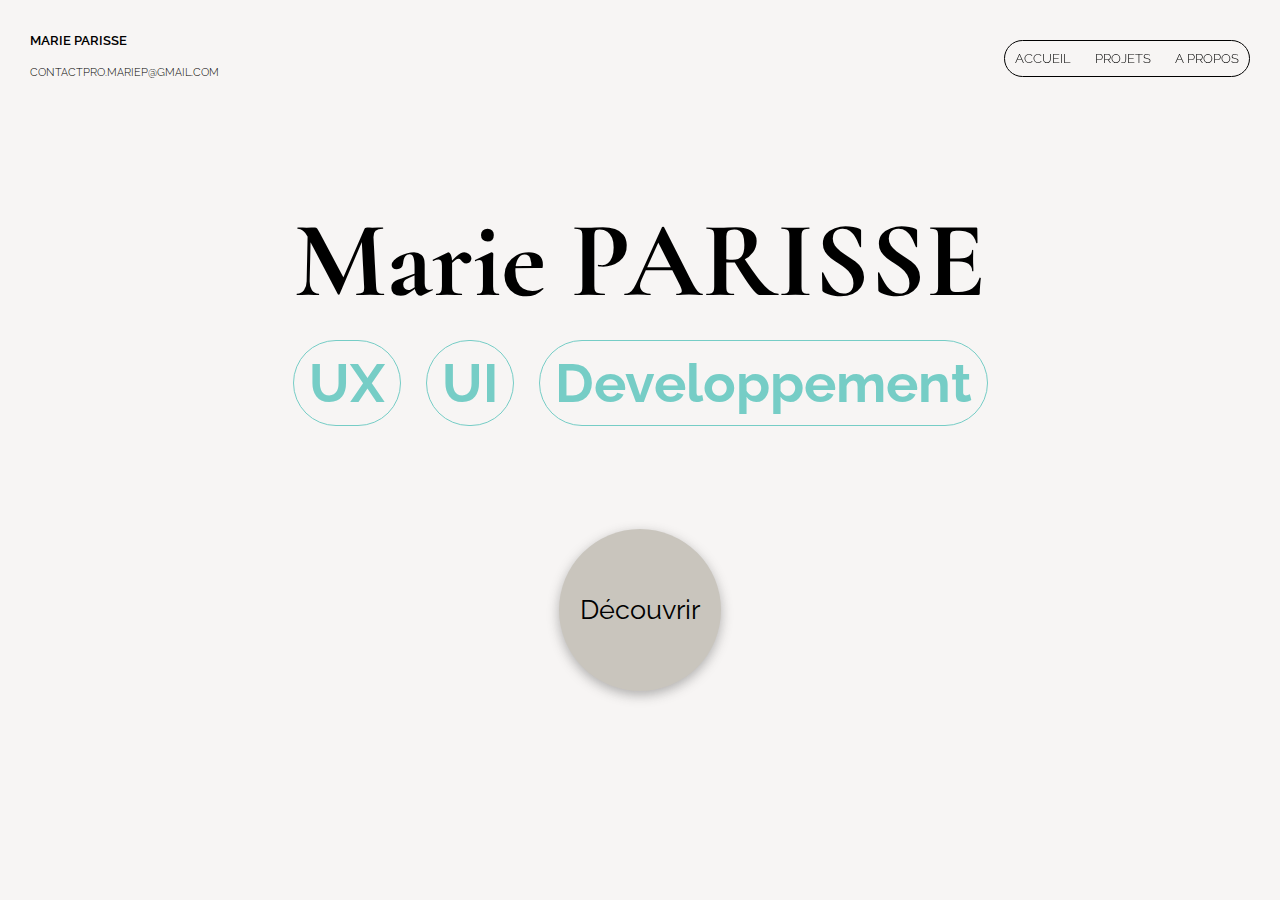
<file: index.html>
<!DOCTYPE html>
<html lang="fr">
<head>
    <meta charset="UTF-8">
    <meta http-equiv="X-UA-Compatible" content="IE=edge">
    <meta name="viewport" content="width=device-width, initial-scale=1.0">
    <title>Portfolio - Marie PARISSE</title>
    <link rel="stylesheet" type="text/css" href="./css/style-index.css">
    <script src="./js/js-index.js" defer></script>
</head>
<body>
    <nav>
        <div class="rubrique">
            <a class="onglet souslignage" href="#">
                Accueil
            </a>
            <a class="onglet souslignage" href="./menu.html">
                Projets
            </a>
            <a class="onglet souslignage" href="./about.html">
                A propos
            </a>
        </div>
        <div class="coordonnee">
            <h3>MARIE PARISSE</h3>
            <a class="mail reseau souslignage" href="mailto:contactpro.mariep@gmail.com">contactpro.mariep@gmail.com</a>
        </div>
        
    </nav>
    <section>

        <!-- Les spans permettent d'animer le texte en fixant un overflow hidden sur les parents-->
        <h1 class="titre">
            Marie PARISSE <br>  
            <span class="etiquette"><span>UX</span></span>
            <span class="etiquette"><span>UI</span></span>
            <span class="etiquette"><span>Developpement</span></span>
        </h1>
            <a href="./menu.html" id="bouton" class="decouvrir"><div class="bouton">Découvrir</div></a>
            <div class="effet" id="effet-transition"></div>
    </section>
<div class="volet" id="volet"></div>
</body>
</html>
</file>
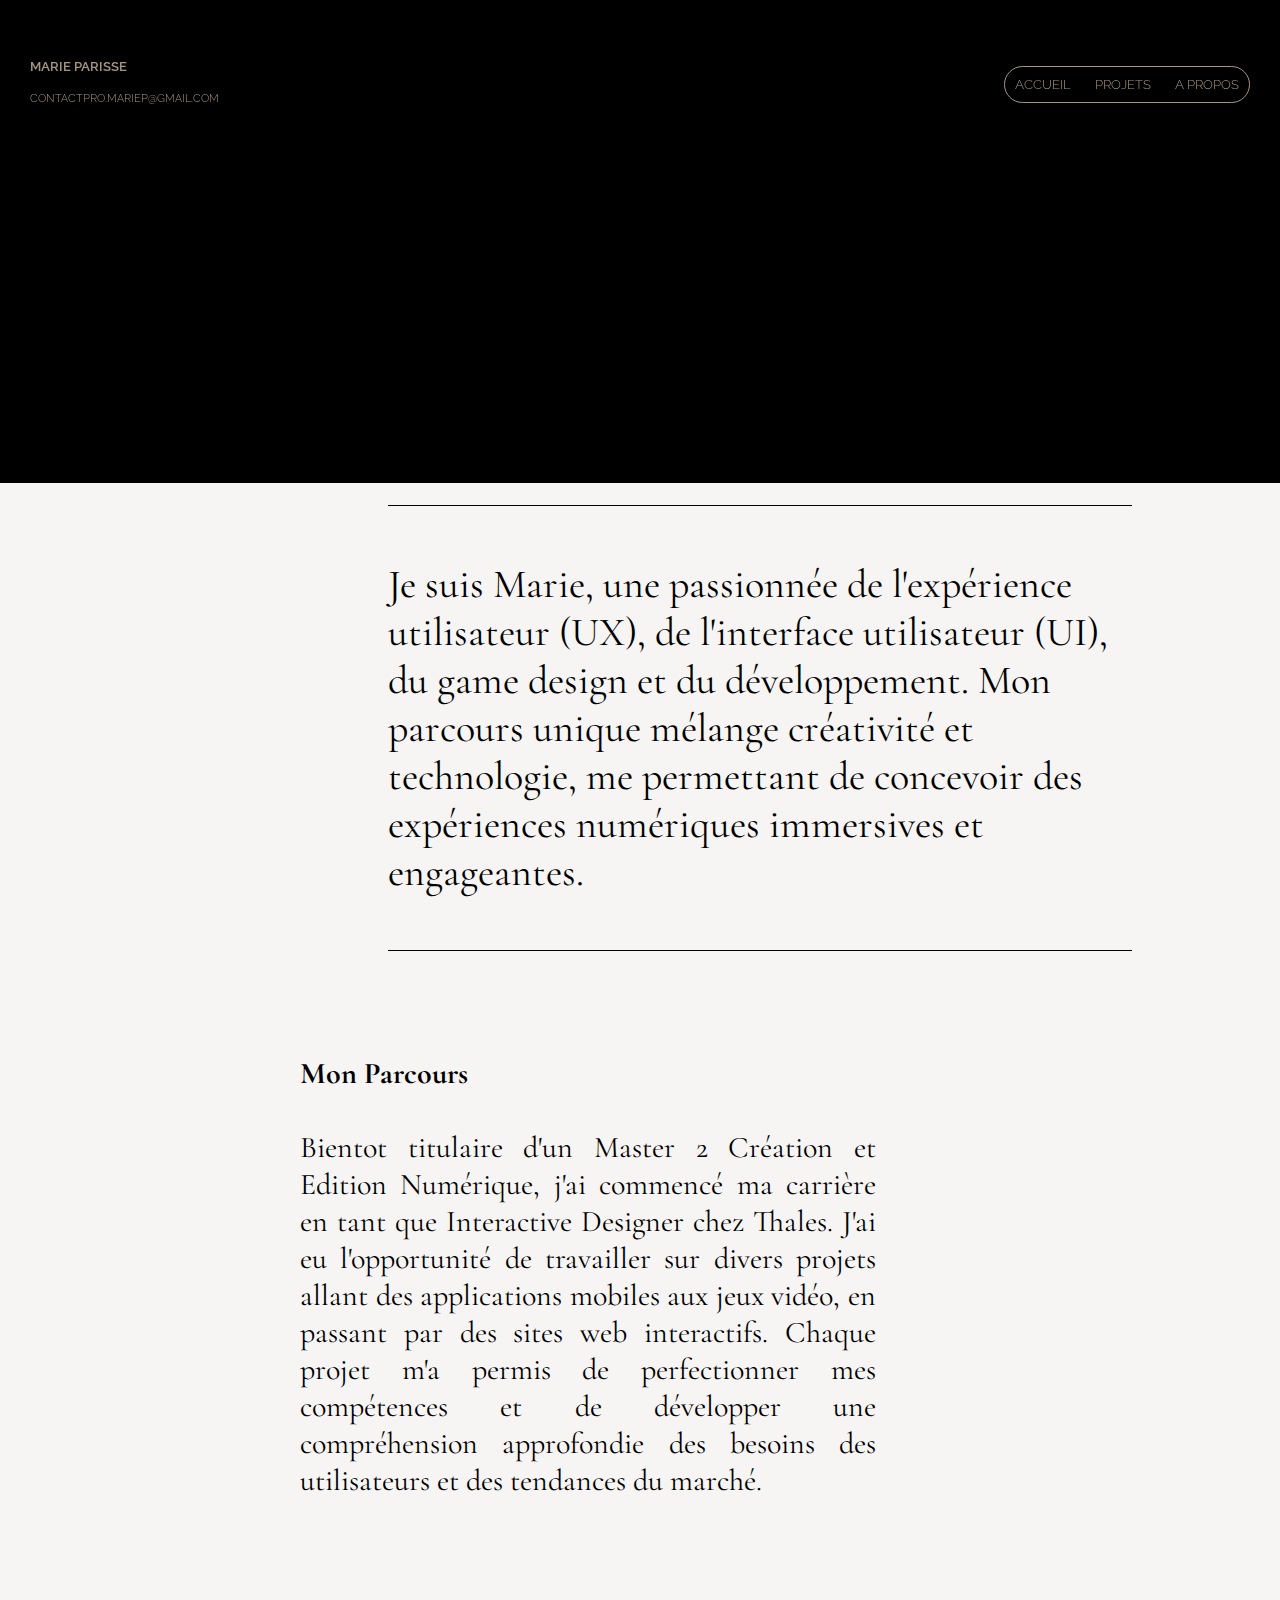
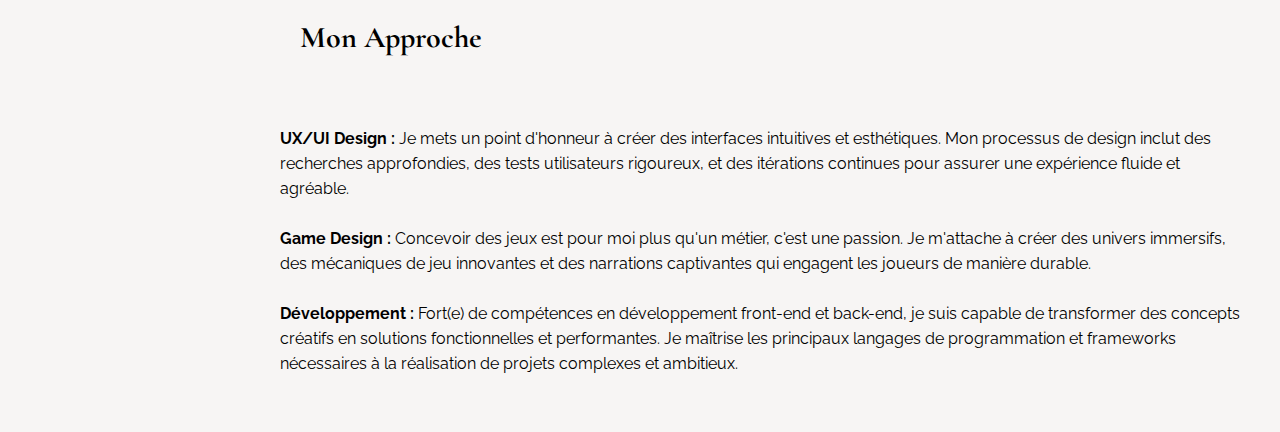
<file: about.html>
<!DOCTYPE html>
<html lang="fr">
<head>
    <meta charset="UTF-8">
    <meta http-equiv="X-UA-Compatible" content="IE=edge">
    <meta name="viewport" content="width=device-width, initial-scale=1.0">
    <title>Atlas - Marie PARISSE</title>
    <link rel="stylesheet" type="text/css" href="./css/style-projet.css">
    <script src="./js/js-projet.js" defer></script>
</head>
<body>

    <!-- Barre de navigation -->
    <nav>
        <div class="rubrique">
            <a class="onglet souslignage lien beige" href="./index.html">
                Accueil
            </a>
            <a class="onglet souslignage lien beige" href="./menu.html">
                Projets
            </a>
            <a class="onglet souslignage lien beige" href="./about.html">
                A propos
            </a>
        </div>
        <div class="coordonnee">
            <h3>MARIE PARISSE</h3>
            <a class="mail reseau souslignage" href="mailto:contactpro.mariep@gmail.com">contactpro.mariep@gmail.com</a>
        </div>
    </nav>
    <!-- Fin barre de navigation-->

    <div class="smooth-scroll">
        <!-- Image d'entete de projet et titre de la page -->
        <section>
            <div class="cadre-img-p" style="height: 40vh;">
                <h1 style="color: black;">A propos</h1>
            </div>
        </section>
        <!-- Fin image d'entete de projet et titre de la page -->
        
        <!-- Corp de page -->
        <section class="corp-page">

            <!-- Texte en exerge-->
            <div class="presentation">
                Je suis Marie, une passionnée de l'expérience utilisateur (UX), de l'interface utilisateur (UI), du game design et du développement. Mon parcours unique mélange créativité et technologie, me permettant de concevoir des expériences numériques immersives et engageantes. 
            </div>

            <!-- Section 2 colonnes de texte-->
            <div class="trois-quart exergue">
                <p>
                    <b>Mon Parcours</b><br><br>
                    Bientot titulaire d'un Master 2 Création et Edition Numérique, j'ai commencé ma carrière en tant que Interactive Designer 
                    chez Thales. J'ai eu l'opportunité de travailler sur divers projets allant des applications mobiles aux jeux vidéo, 
                    en passant par des sites web interactifs. Chaque projet m'a permis de perfectionner mes compétences et de développer 
                    une compréhension approfondie des besoins des utilisateurs et des tendances du marché.
                </p>   
            </div>
            <!-- Fin section 2 colonnes de texte-->

            <!-- Section 2 colonnes de texte-->
            <div class="trois-quart exergue">
                <p>
                    <b>Mon Approche</b>
                </p>   
            </div>
            <!-- Texte en exerge en 3/4 de page-->
            <div>
                <p style="line-height: 25px;">

    <b>UX/UI Design :</b> Je mets un point d'honneur à créer des interfaces intuitives et esthétiques. Mon processus de design inclut des recherches approfondies, des tests utilisateurs rigoureux, et des itérations continues pour assurer une expérience fluide et agréable.<br><br>

    <b>Game Design :</b> Concevoir des jeux est pour moi plus qu'un métier, c'est une passion. Je m'attache à créer des univers immersifs, des mécaniques de jeu innovantes et des narrations captivantes qui engagent les joueurs de manière durable.<br><br>

    <b>Développement :</b> Fort(e) de compétences en développement front-end et back-end, je suis capable de transformer des concepts créatifs en solutions fonctionnelles et performantes. Je maîtrise les principaux langages de programmation et frameworks nécessaires à la réalisation de projets complexes et ambitieux.
                </p>
            </div>
        </section>
    </div>

    <!-- Div permettant de créer les transition d'entrée et de sortie-->
    <div class="transition-entree" id="volet"></div>
</body>
</html>
</file>
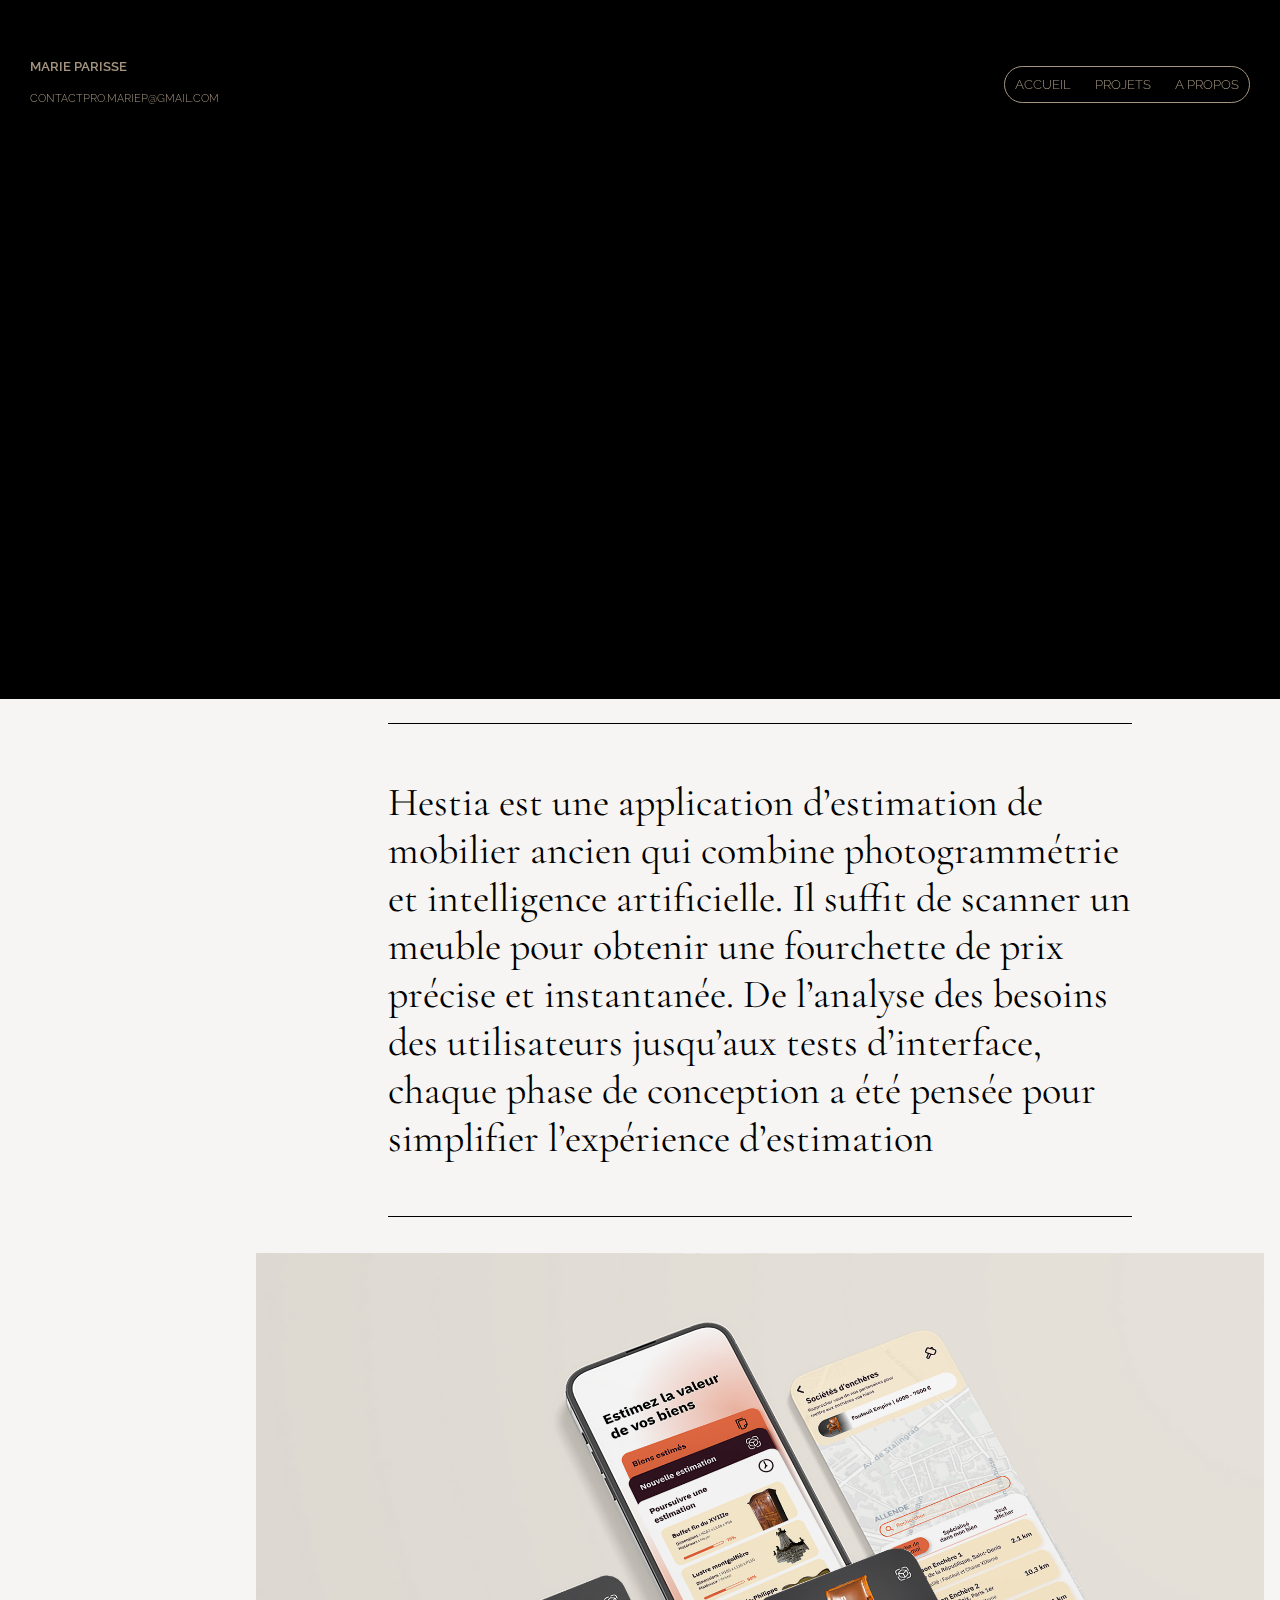
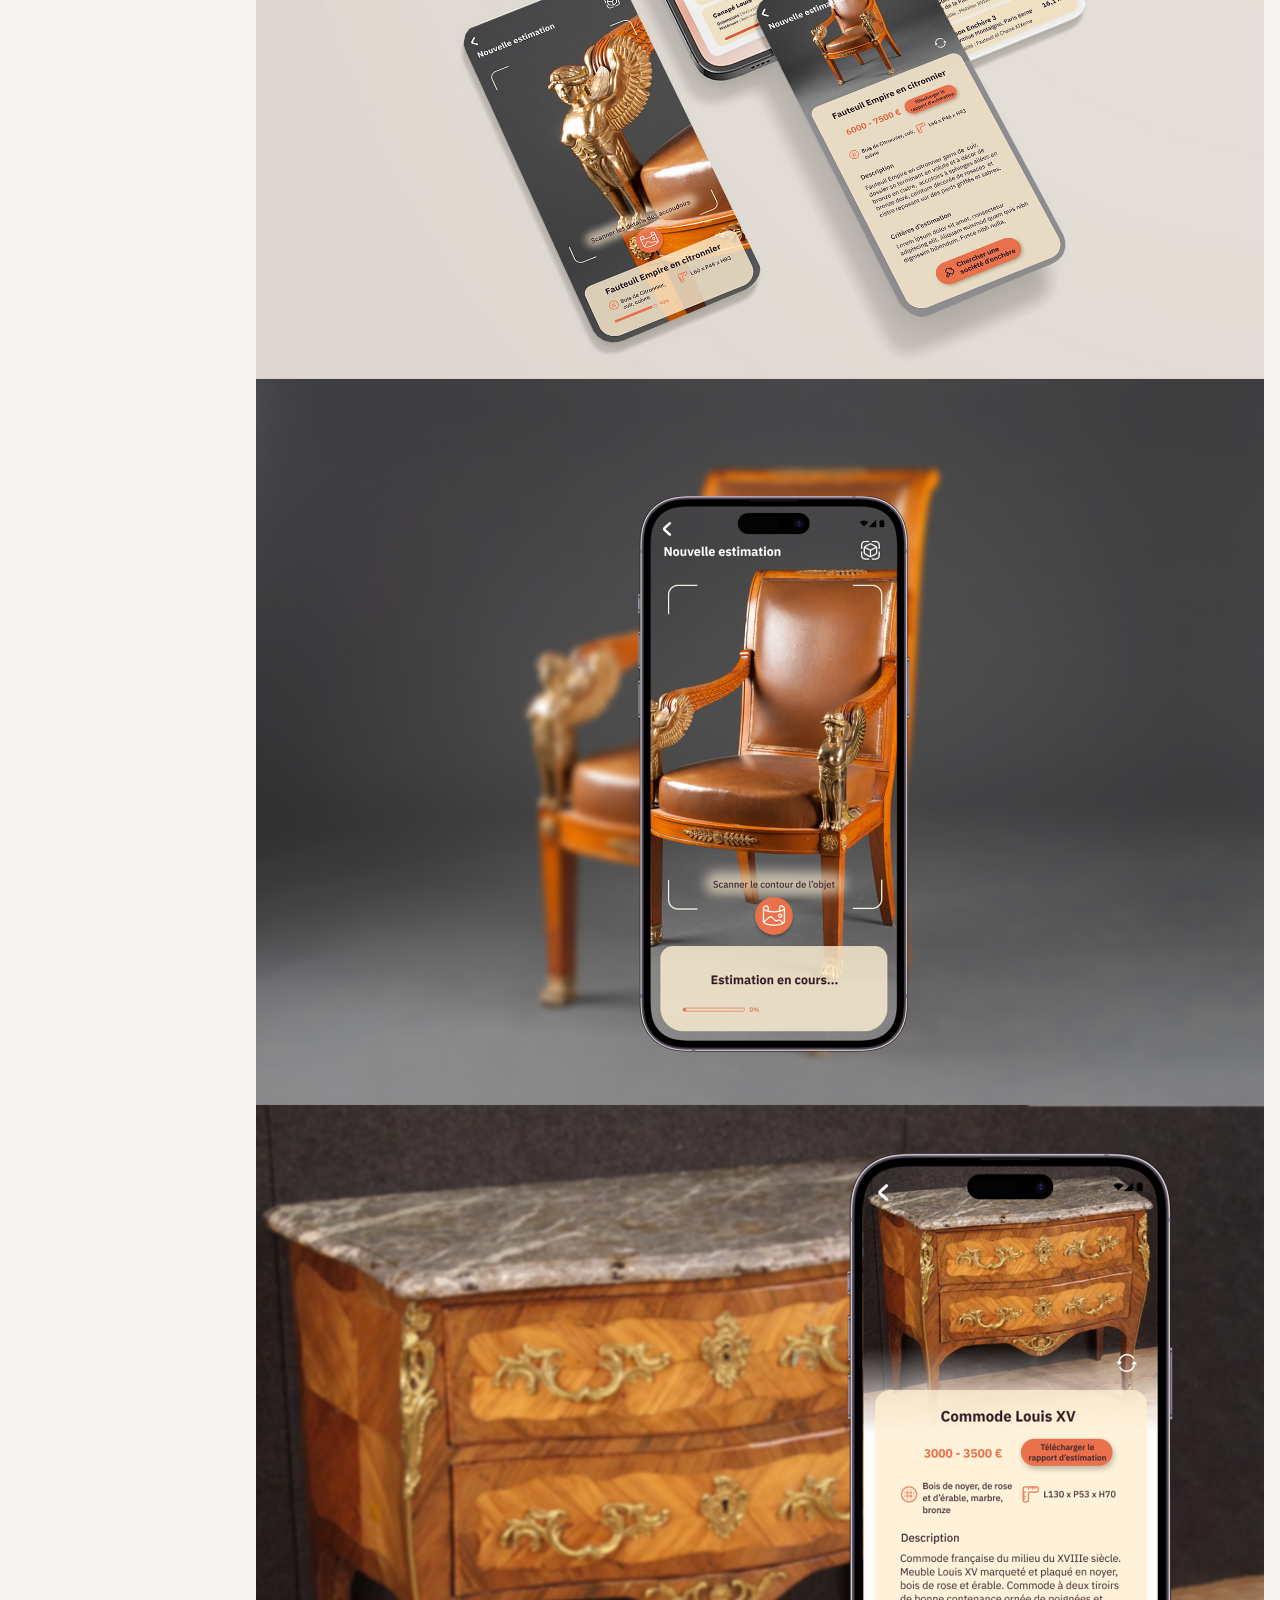
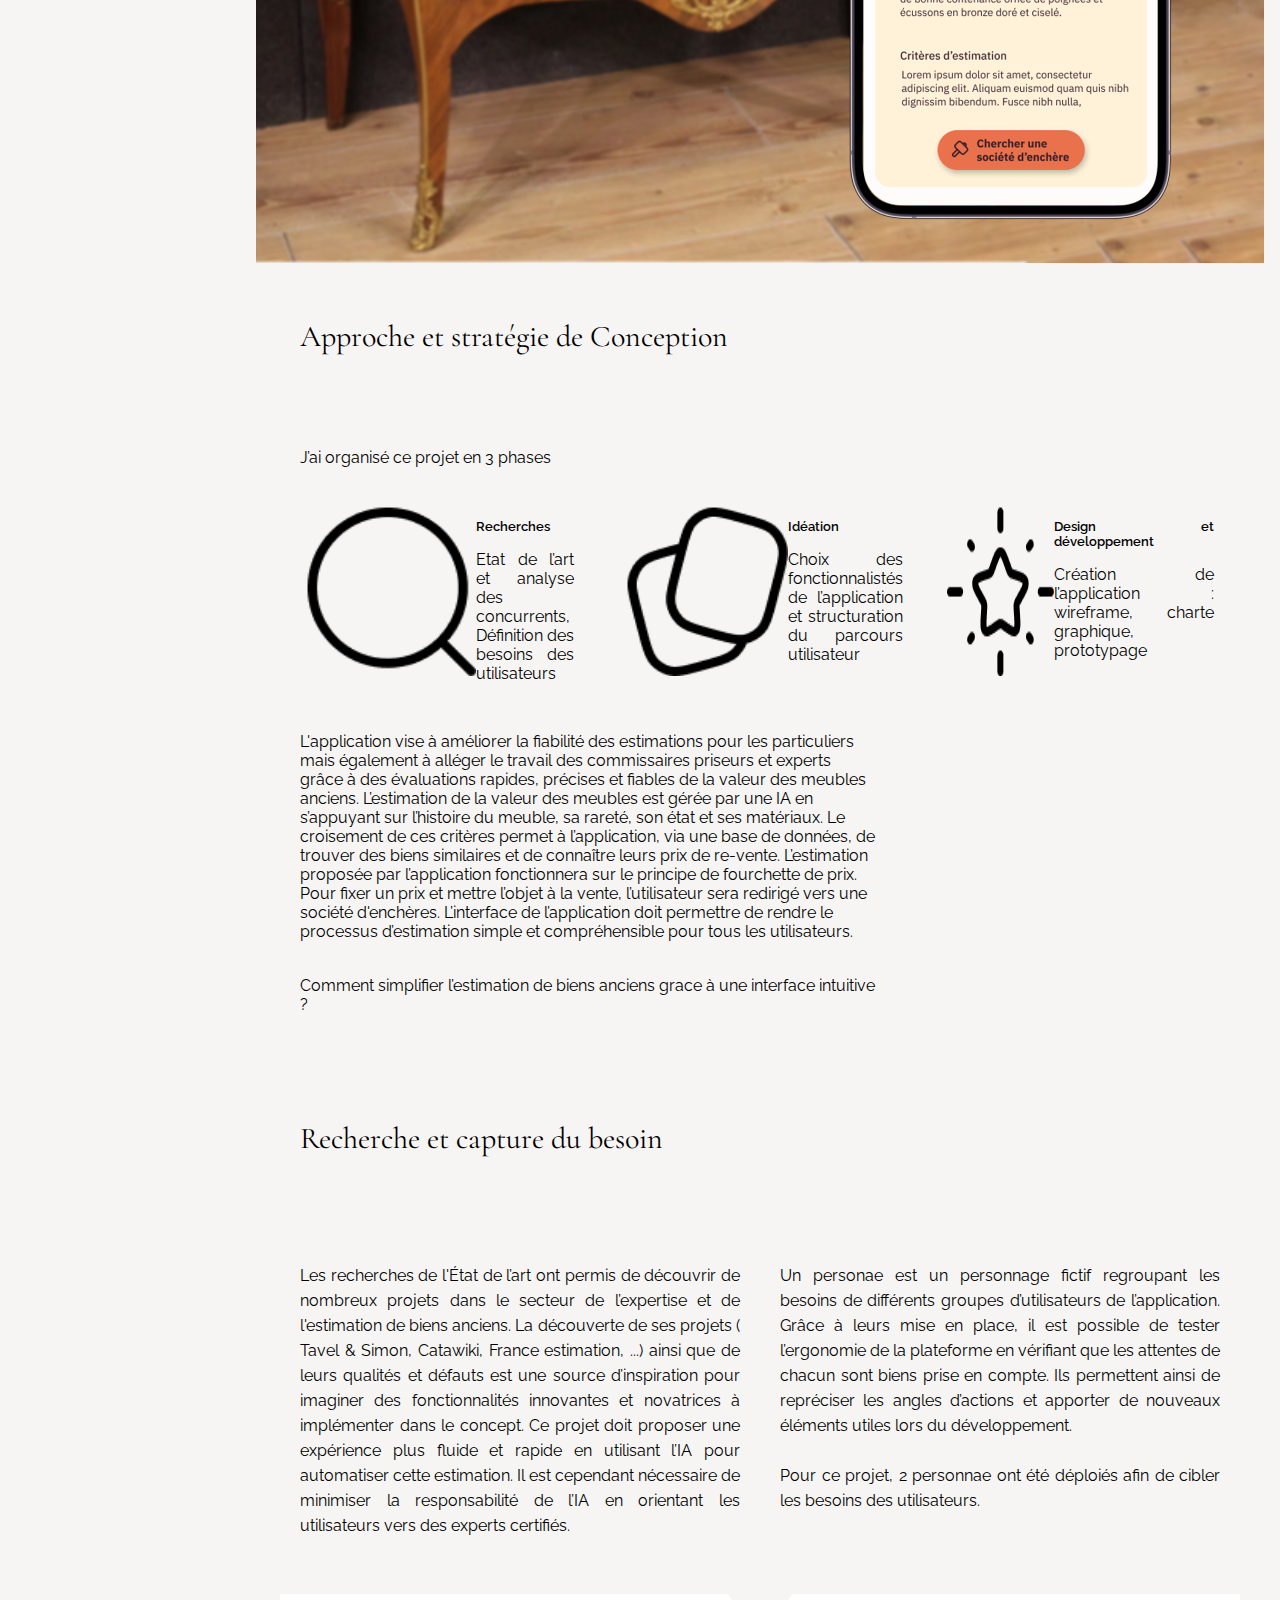
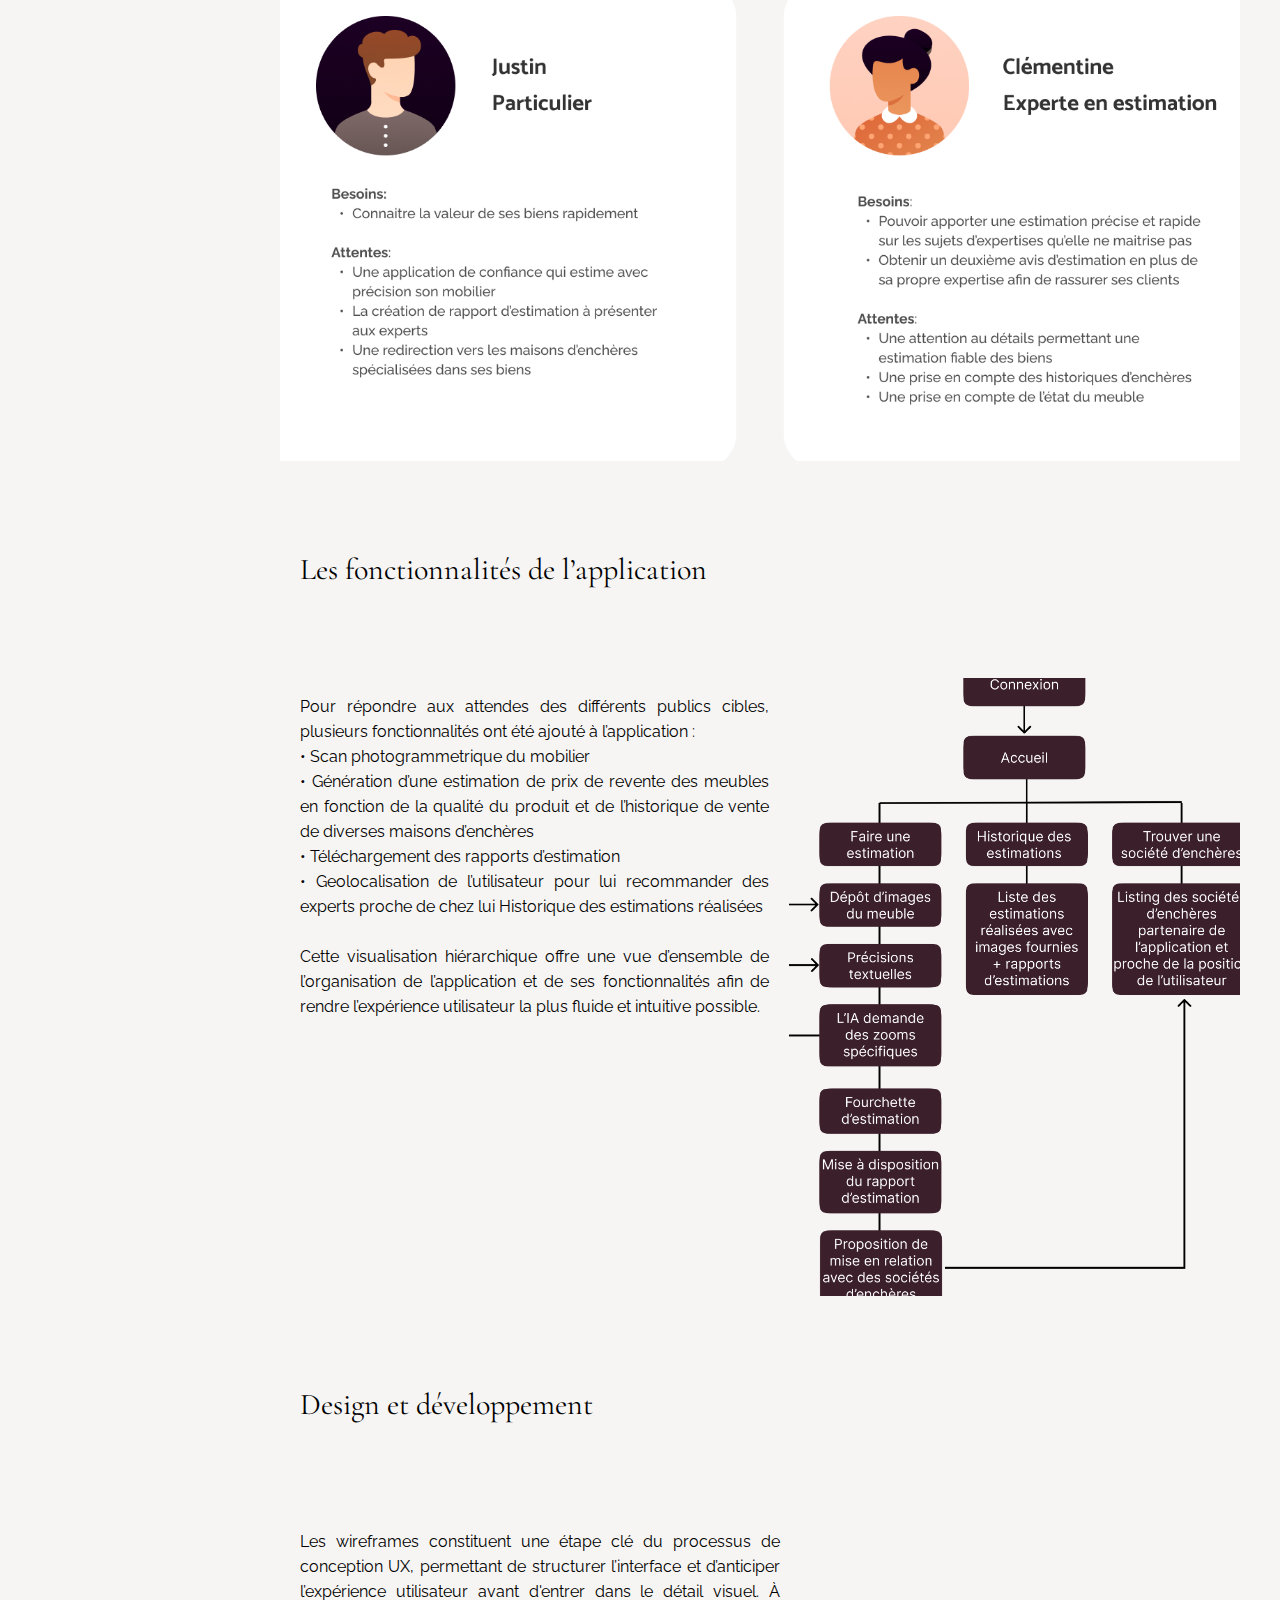
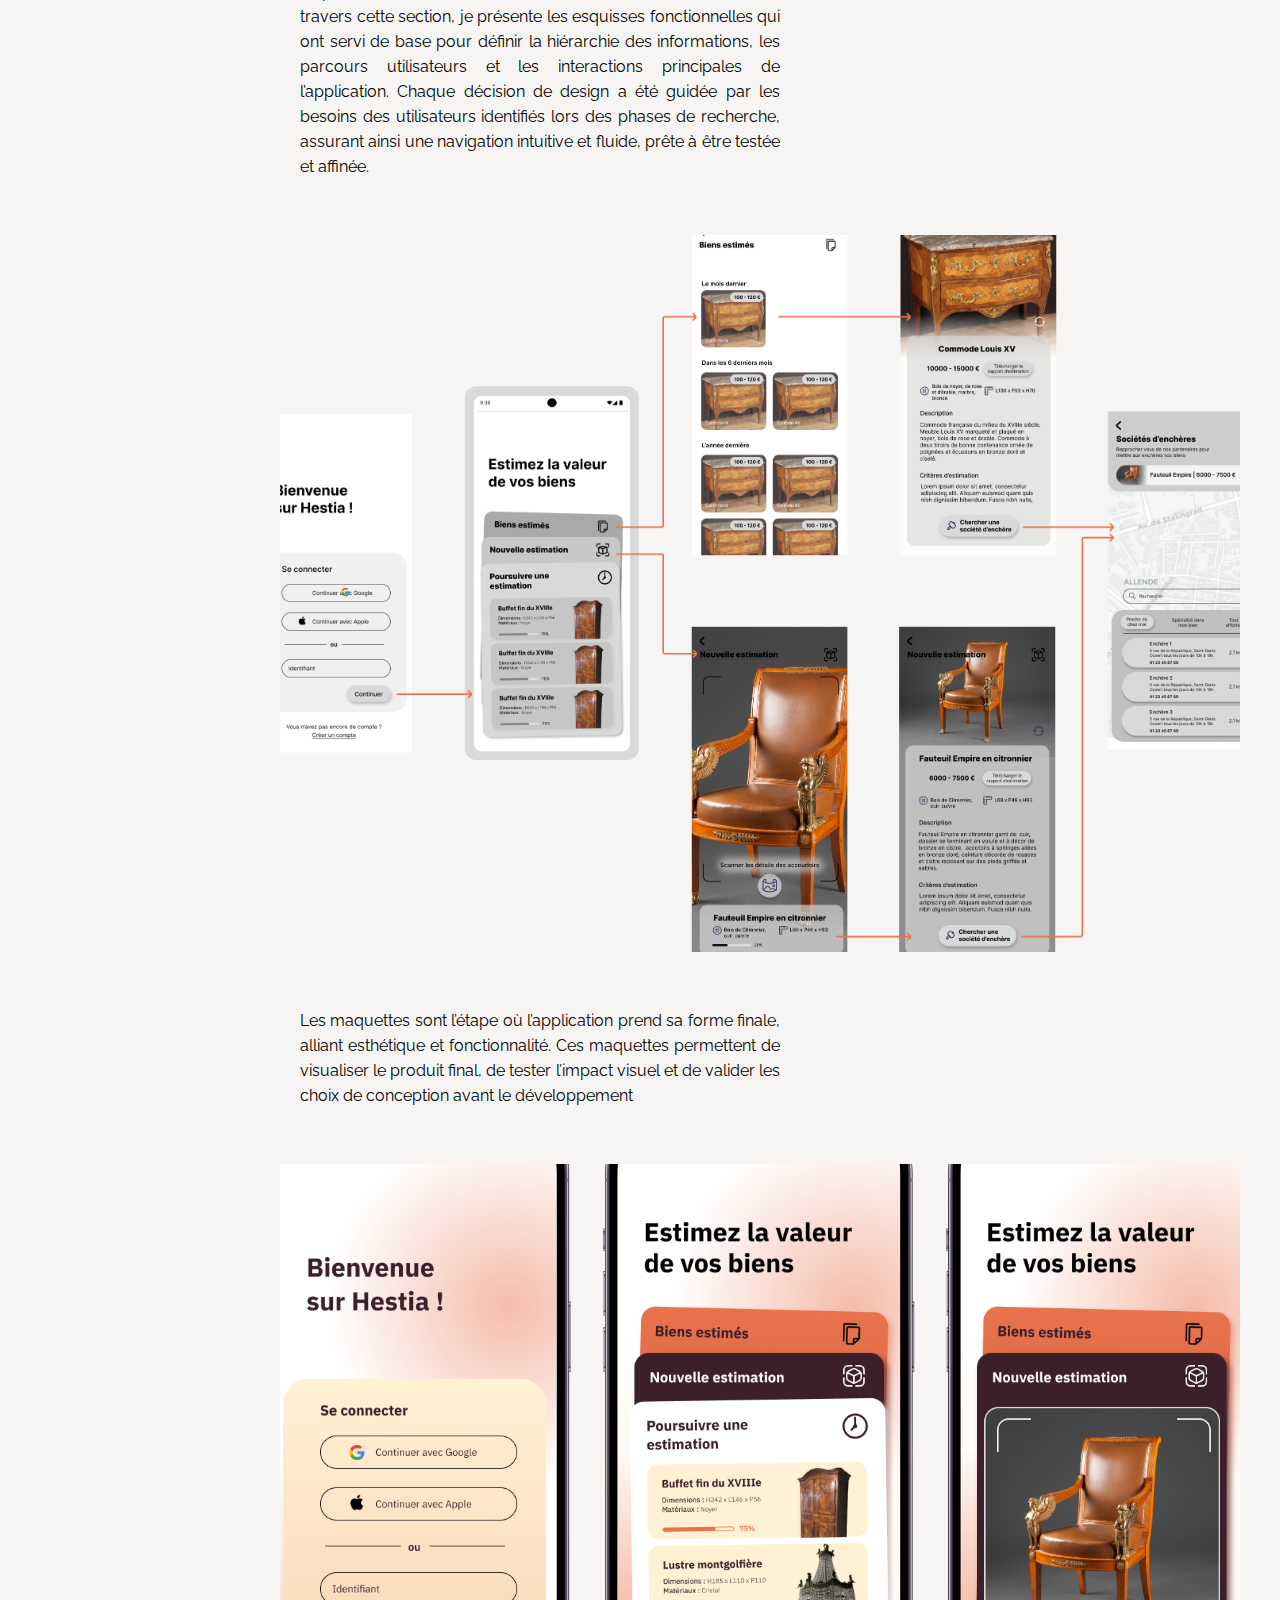
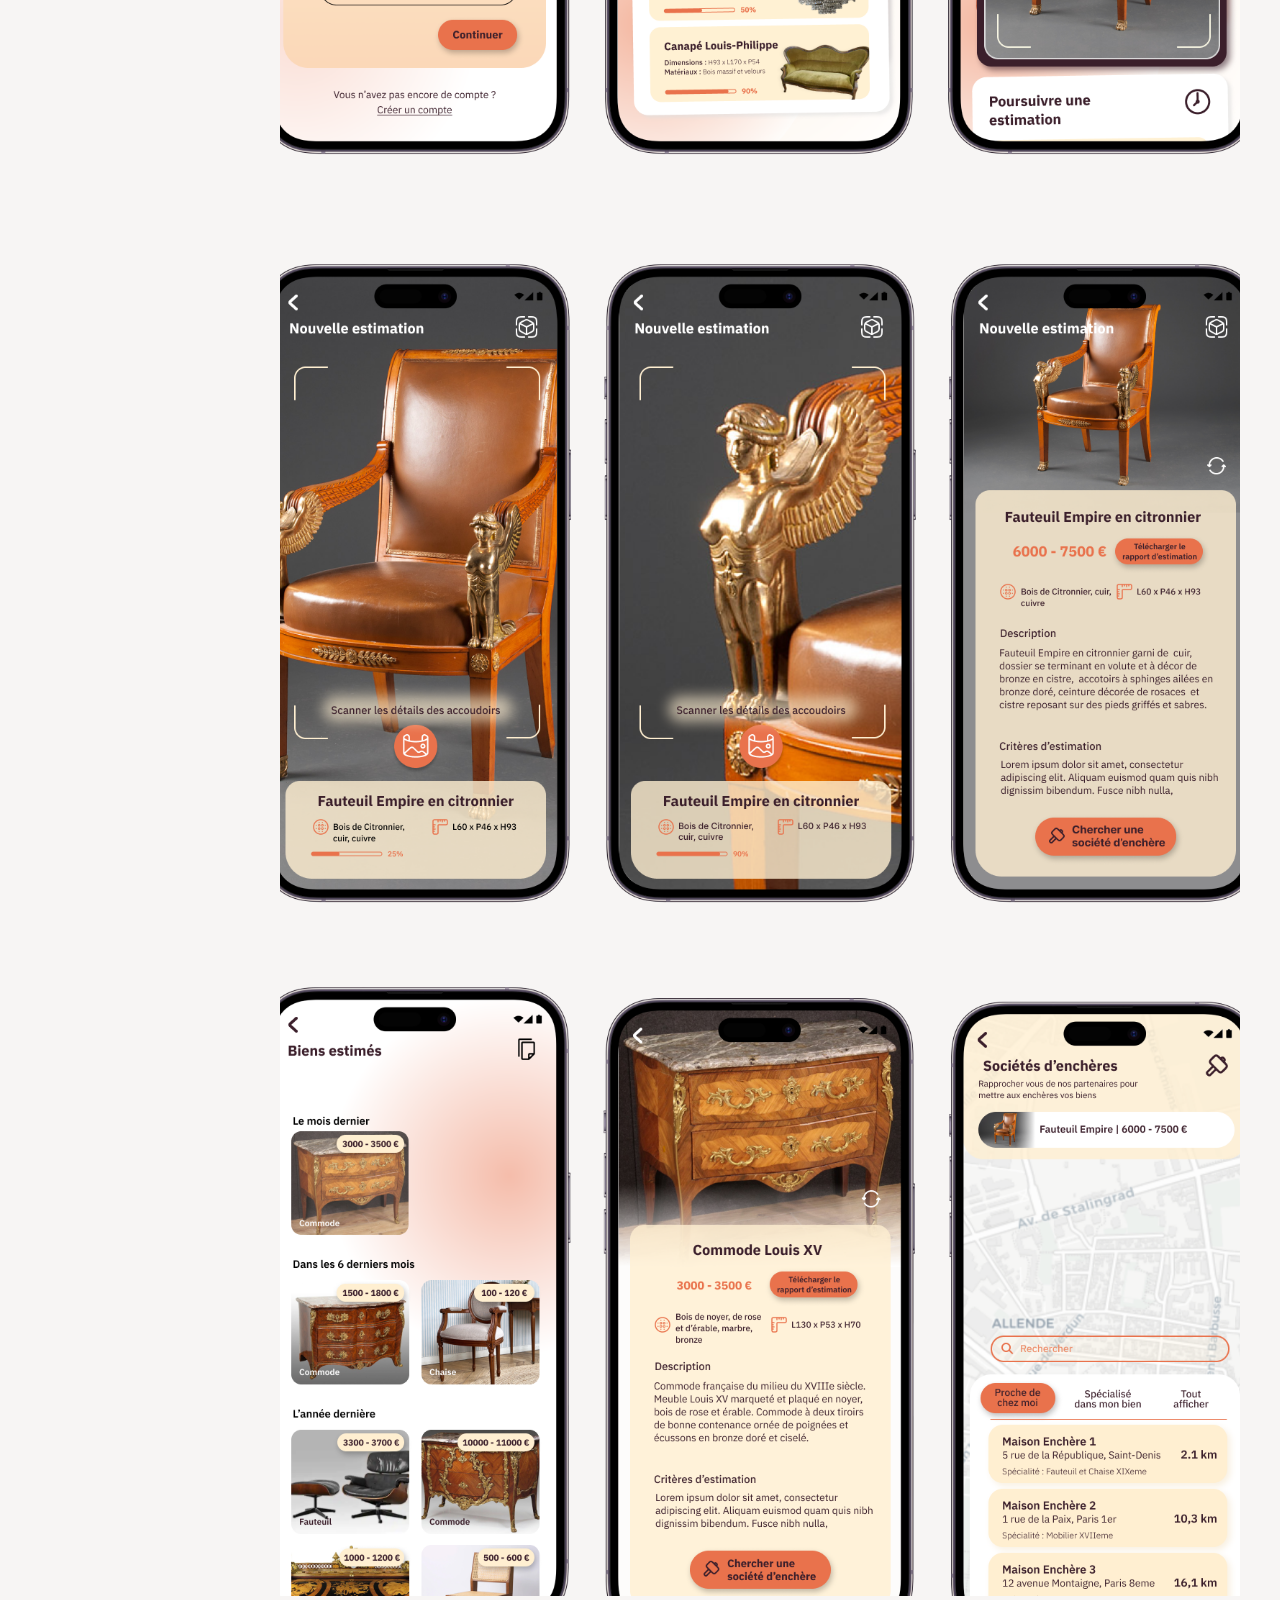
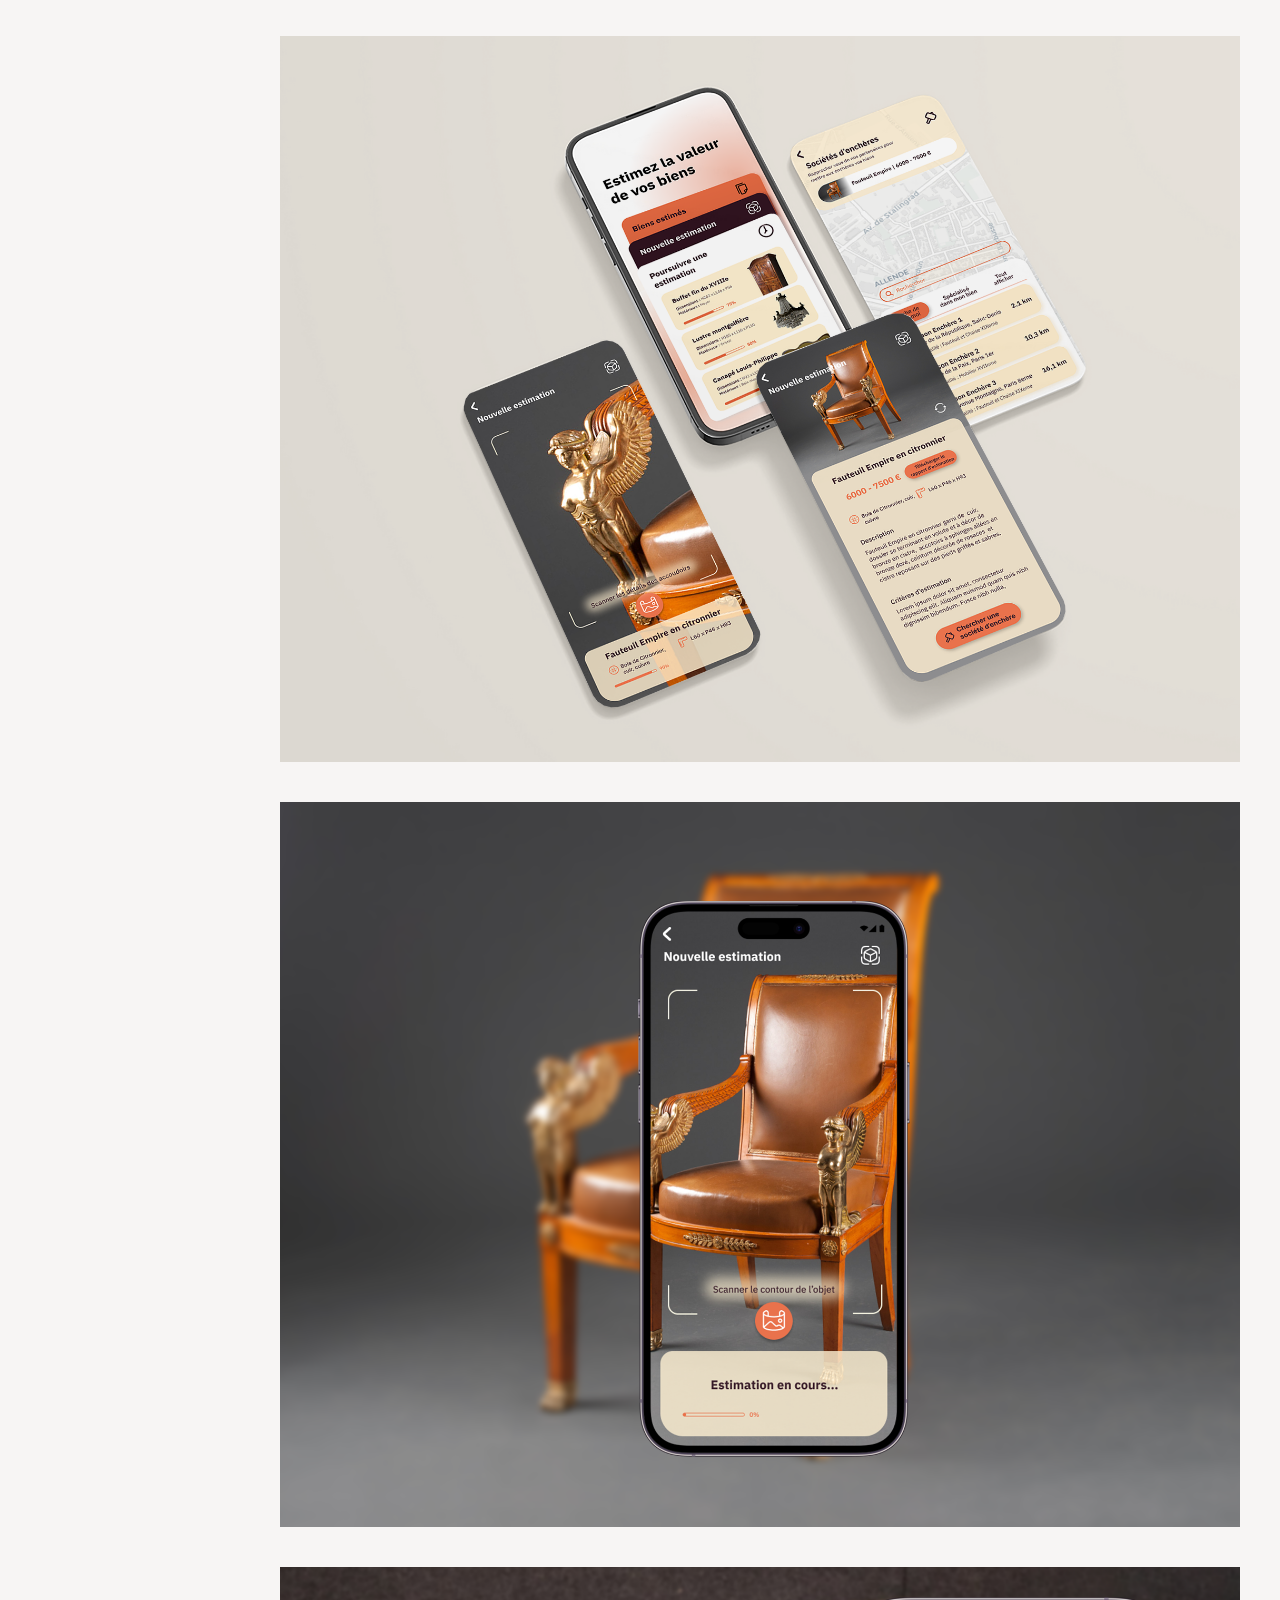
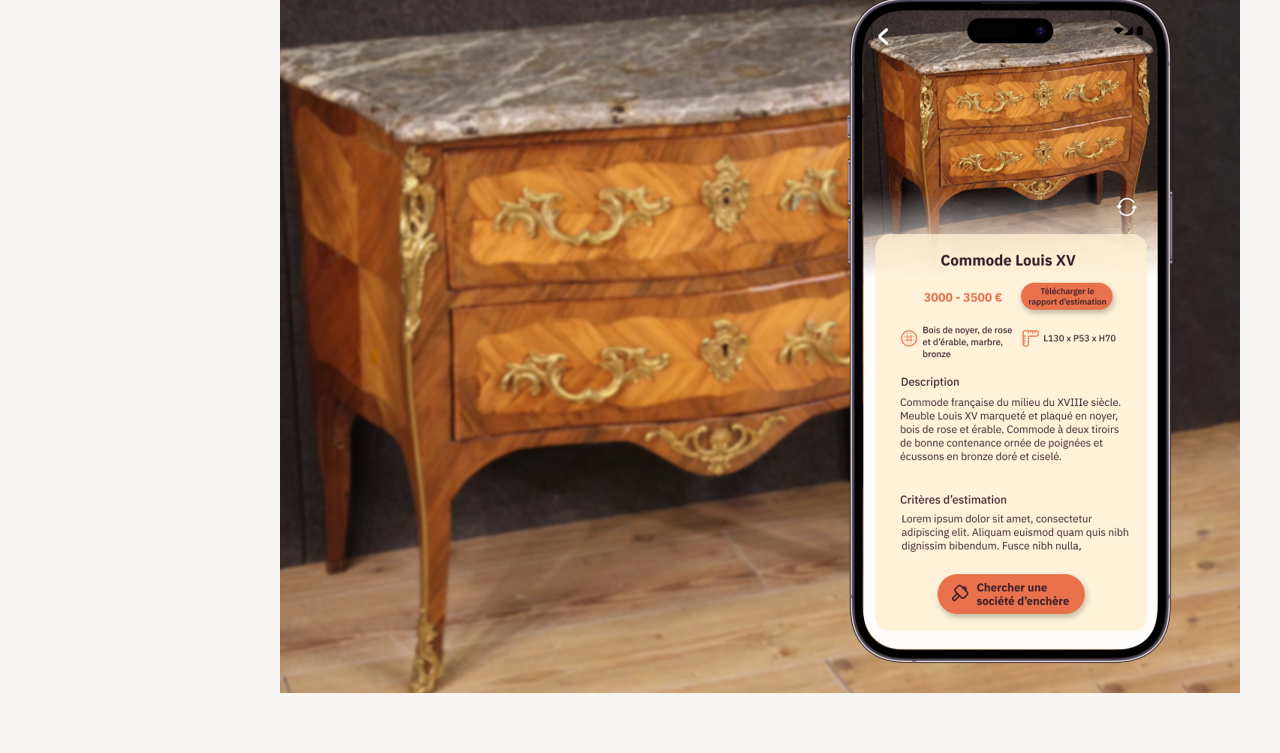
<file: projet-hestia.html>
<!DOCTYPE html>
<html lang="fr">
<head>
    <meta charset="UTF-8">
    <meta http-equiv="X-UA-Compatible" content="IE=edge">
    <meta name="viewport" content="width=device-width, initial-scale=1.0">
    <title>Hestia - Marie PARISSE</title>
    <link rel="stylesheet" type="text/css" href="./css/style-projet.css">
    <script src="./js/js-projet.js" defer></script>
    <script src="./jquery360/jquery-360.min.js"></script>
</head>
<body>

    <!-- Barre de navigation -->
    <nav>
        <div class="rubrique">
            <a class="onglet souslignage lien beige" href="./index.html">
                Accueil
            </a>
            <a class="onglet souslignage lien beige" href="./menu.html">
                Projets
            </a>
            <a class="onglet souslignage lien beige" href="./about.html">
                A propos
            </a>
        </div>
        <div class="coordonnee">
            <h3>MARIE PARISSE</h3>
            <a class="mail reseau souslignage" href="mailto:contactpro.mariep@gmail.com">contactpro.mariep@gmail.com</a>
        </div>
    </nav>
    <!-- Fin barre de navigation-->

    <div>
        <!-- Image d'entete de projet et titre de la page -->
        <section>
            <div class="cadre-img-p">
                <h1 style="color: black;">Hestia</h1>
                <div class="cache"></div>
                <img class="image-principale" src="img/projet - Hestia/entete.png"/>
            </div>
        </section>
        <!-- Fin image d'entete de projet et titre de la page -->
        
        <!-- Corp de page -->
        <section class="corp-page">

            <!-- Section diviser en 3 colonnes présentant la date, le projet et les logiciels utilisés-->
            <div class="col detail-projet">
                <div class="date">
                    2024
                </div>
                <div class="contexte">
                    UX/UI
                </div>
                <div class="contexte">
                    Logiciel : <br>Figma
                </div>
            </div>
            <!-- Fin section 3 colonnes-->

            <!-- Texte en exerge-->
            <div class="presentation">
                Hestia est une application d’estimation de mobilier ancien qui combine photogrammétrie et intelligence artificielle. Il suffit de scanner un meuble pour obtenir une fourchette de prix précise et instantanée. De l’analyse des besoins des utilisateurs jusqu’aux tests d’interface, chaque phase de conception a été pensée pour simplifier l’expérience d’estimation
            </div>

            <!-- section carroussel photo -->

            <div id="carrousel">
                <div id="slide1" class="slide">
                    <div class="visu">
                        <img class="image" src="./img/projet - Hestia/mock up 1.png" alt="Slide1">
                    </div>               
                </div>
                <div id="slide2" class="slide">
                    <div class="visu">
                        <img class="image" src="./img/projet - Hestia/mock up 2.png" alt="Slide2">
                    </div>
                </div>
                <div id="slide3" class="slide">
                    <div class="visu">
                        <img class="image" src="./img/projet - Hestia/mock up 3.png" alt="Slide3">
                    </div>
                </div>
            
                <div id="carrousel-nav">
                <div class="prev"></div>
                <div class="next"></div>
                </div>

            </div>

            <!-- Fin carrousel photo -->

            <div class="trois-quart exergue">
                <p>
                    Approche et stratégie de Conception
                </p>
            </div>

            <p class="texte">J’ai organisé ce projet en 3 phases</p>


            <!-- Section diviser en 3 colonnes présentant les étapes de conceptions-->
            <div class="col">
                <div class="col contexte bordure-droite">
                    <img class="logo-etape" src="./img/recherches.png"/>
                    <div>
                        <h3>Recherches</h3>
                        <p class="etape-conception">Etat de l’art et analyse des concurrents, Définition des besoins des utilisateurs</p>
                    </div> 
                </div>
                    <div class="col contexte bordure-droite">
                        <img class="logo-etape" src="./img/ideation.png"/>
                        <div>
                            <h3>Idéation</h3>
                            <p class="etape-conception">Choix des fonctionnalistés de l’application et structuration du parcours utilisateur</p>
                        </div>
                </div>
                <div class="col contexte">
                    <img class="logo-etape" src="./img/design et developpement.png"/>
                    <div>
                        <h3>Design et développement</h3>
                        <p class="etape-conception">Création de l’application : wireframe, charte graphique, prototypage</p>
                    </div>
                </div>
            </div>
            <!-- Fin section 3 colonnes-->

            <!-- Section 2 colonnes de texte-->
            <div class="trois-quart">
                <p class="texte-troisquart">
                    L'application vise à améliorer la fiabilité des estimations pour les particuliers mais également à alléger le travail des commissaires priseurs et experts grâce à des évaluations rapides, précises et fiables de la valeur des meubles anciens. 
                    L’estimation de la valeur des meubles est gérée par une IA en s’appuyant sur l’histoire du meuble, sa rareté, son état et ses matériaux. Le croisement de ces critères permet à l’application, via une base de données, de trouver des biens similaires et de connaître leurs prix de re-vente. L’estimation proposée par l’application fonctionnera sur le principe de fourchette de prix. Pour fixer un prix et mettre l’objet à la vente, l’utilisateur sera redirigé vers une société d'enchères.
                    L’interface de l’application doit permettre de rendre le processus d’estimation simple et compréhensible pour tous les utilisateurs. <br>
                    <br>
                    
                </p>
                <p class="texte-troisquart problematique">Comment simplifier l’estimation de biens anciens grace à une interface intuitive ?</p>
            </div>
            <!-- Fin section 2 colonnes de texte-->

            <div class="trois-quart exergue">
                <p>
                    Recherche et capture du besoin
                </p>
            </div>

            <!-- Section 2 colonnes de texte-->
            <div class="col">
                <p class="texte">
                    Les recherches de l'État de l’art ont permis de découvrir de nombreux projets dans le secteur de l’expertise et de l'estimation de biens anciens. La découverte de ses projets ( Tavel & Simon, Catawiki, France estimation, ...) ainsi que de leurs qualités et défauts est une source d’inspiration pour imaginer des fonctionnalités innovantes et novatrices à implémenter dans le concept. Ce projet doit proposer une expérience plus fluide et rapide en utilisant l’IA pour automatiser cette estimation. Il est cependant nécessaire de minimiser la responsabilité de l’IA en orientant les utilisateurs vers des experts certifiés.
                </p>
                <p class="texte">
                    Un personae est un personnage fictif regroupant les besoins de différents groupes d’utilisateurs de l’application. Grâce à leurs mise en place, il est possible de tester l’ergonomie de la plateforme en vérifiant que les attentes de chacun sont biens prise en compte. Ils permettent ainsi de repréciser les angles d’actions et apporter de nouveaux éléments utiles lors du développement.<br> <br>

                    Pour ce projet, 2 personnae ont été déploiés afin de cibler les besoins des utilisateurs.
                </p>
            </div>
            <!-- Fin section 2 colonnes de texte-->

             <!-- Image pleine page-->
             <div class="col">
                <div class="simple bloc-image">
                    <img class="image" src="./img/projet - Hestia/personna.png"/>
                    <h2>Personae</h2>
                </div>
            </div>

            <div class="trois-quart exergue">
                <p>
                    Les fonctionnalités de l’application
                </p>
            </div>

            <!-- Section 2 colonnes image et texte-->
            <div class="col align-vert">
                
                <p class="texte">
                Pour répondre aux attendes des différents publics cibles, plusieurs fonctionnalités ont été ajouté à l’application : <br>
                    • Scan photogrammetrique du mobilier <br>
                    • Génération d’une estimation de prix de revente des meubles en fonction de la qualité du produit et de l’historique de vente de diverses maisons d’enchères <br>
                    • Téléchargement des rapports d’estimation<br>
                    • Geolocalisation de l’utilisateur pour lui recommander des experts proche de chez lui
                    Historique des estimations réalisées <br> <br>

                    Cette visualisation hiérarchique offre une vue d’ensemble de l’organisation de l’application et de ses fonctionnalités afin de rendre l’expérience utilisateur la plus fluide et intuitive possible.
                </p>
                <div class="double bloc-image">
                    <img class="image" src="./img/projet - Hestia/arborescence.png"/>
                    <h2>Arborescence</h2>
                </div>
                
            </div>

            <!-- Fin section 2 colonnes image et texte-->

            <div class="trois-quart exergue">
                <p>
                    Design et développement
                </p>
            </div>

             <!-- Section 2 colonnes de texte-->
             <div class="col">
                <p class="texte">
                    Les wireframes constituent une étape clé du processus de conception UX, permettant de structurer l’interface et d’anticiper l’expérience utilisateur avant d'entrer dans le détail visuel. À travers cette section, je présente les esquisses fonctionnelles qui ont servi de base pour définir la hiérarchie des informations, les parcours utilisateurs et les interactions principales de l’application. Chaque décision de design a été guidée par les besoins des utilisateurs identifiés lors des phases de recherche, assurant ainsi une navigation intuitive et fluide, prête à être testée et affinée.
                </p>
            </div>
            <!-- Fin section 2 colonnes de texte-->

             <!-- Image pleine page-->
             <div class="col">
                <div class="simple bloc-image">
                    <img class="image" src="./img/projet - Hestia/wireframes.png"/>
                    <h2>Wireframes de l'application</h2>
                </div>
            </div>

            <!-- Section 2 colonnes de texte-->
            <div class="col">
                <p class="texte">
                    Les maquettes sont l’étape où l’application prend sa forme finale, alliant esthétique et fonctionnalité. Ces maquettes permettent de visualiser le produit final, de tester l’impact visuel et de valider les choix de conception avant le développement
                </p>
            </div>
            <!-- Fin section 2 colonnes de texte-->

            <!-- Image pleine page-->
            <div class="col">
                <div class="simple bloc-image">
                    <img class="image" src="./img/projet - Hestia/maquettes.png"/>
                    <h2>Maquettes hautes fidélités de l'application</h2>
                </div>
            </div>

            
             <!-- Image pleine page-->
             <div class="col">
                <div class="simple bloc-image">
                    <img class="image" src="./img/projet - Hestia/mock up 1.png"/>
                    <h2>Mise en situation</h2>
                </div>
            </div>

            <!-- Image pleine page-->
            <div class="col">
                <div class="simple bloc-image">
                    <img class="image" src="./img/projet - Hestia/mock up 2.png"/>
                    <h2>Mise en situation</h2>
                </div>
            </div>

            <!-- Image pleine page-->
            <div class="col">
                <div class="simple bloc-image">
                    <img class="image" src="./img/projet - Hestia/mock up 3.png"/>
                    <h2>Mise en situation</h2>
                </div>
            </div>

            
            
        </section>
    </div>

    <!-- Div permettant de créer les transition d'entrée et de sortie-->
    <div class="transition-entree" id="volet"></div>
</body>
</html>
</file>
<file: css/style-index.css>
@import url('https://fonts.googleapis.com/css2?family=Cormorant+Garamond:wght@300&display=swap');
@import url('https://fonts.googleapis.com/css2?family=Raleway:wght@300&display=swap');

body{
    overflow: hidden;
    position: relative;
    background-color: #f7f5f4;
    font-family: 'Raleway', sans-serif;
    margin: 0;
    /* background-image: url(../img/constellation.jpg);
    background-size: cover; */
}

/*Barre de navigation */
nav{
    z-index: 999;
    width: 100%;
    margin: 20px 30px 20px 30px;
}

.coordonnee{
    float: left;
    text-transform: uppercase;
}

h3{
    font-weight: 600;
    font-size: 13px;
}

.liens, .mail{
    font-weight: 300;
    font-size: 11px;
}

.reseau{
    position: relative;
}

.rubrique{
    float: right;
    margin: 20px 60px 10px 0;
    border:solid 1px black;
    background-color: rgba(250, 235, 215, 0);
    backdrop-filter: blur(20px);
    border-radius: 20px;
    box-shadow: 1px -2px 2px rgba(250, 235, 215, 0);
    z-index: 1000;
}

.onglet{
    margin: 10px;
    text-align: center;
    display: inline-block;
    position: relative;
    text-transform: uppercase;
    font-size: 13px;
    font-weight: 300;
}

.souslignage::before{
    position: absolute;
    background-color: rgb(0, 0, 0);
    content: '';
    bottom: 0;
    left: 0;
    width: 0;
    height: 1px;
    transition: all 0.4s ease;
}

.souslignage:hover::before{
    width: 100%;
  }

a{
    text-decoration: none;
    color: black;
}

/* Fin barre de navigation */

section{
    clear: both;
    position: relative;

}

/* Style et animation du titre */

h1{
    font-size: 12vh;
    text-align: center;
    padding-top: calc(18vh - (12vh/2));
    font-family: 'Cormorant Garamond', serif;
    
}

.etiquette{
    padding: 10px 15px;
    font-family: 'Raleway', sans-serif;
    color: rgb(118, 205, 198);
    font-size: 6vh;
    border:solid 1.5px rgb(118, 205, 198);
    border-radius: 200px;
}

.etiquette :hover{
    color: rgb(118, 205, 198);
}

.titre span{
    display: inline-block;
    overflow: hidden;
    transition: all 0.3s;
}

.titre span span{
    display: block;
    animation: ApparitionTitre .7s 10s both;
    
}

@keyframes ApparitionTitre{
    from{
        opacity: 0;
        transform: translateY(100%) rotateZ(5deg);
    }
    to{
        opacity: 1;
        transform: translateY(0%) rotateZ(0deg);
    }
}

.titre span:hover{

    translate: 0 -3px; 
}

/* Bouton Découvrir */

.bouton{
    width: 18vh;
    height: 18vh;
    border-radius: 100px;
    text-align: center;
    line-height: 18vh;
    font-size: 3vh;
    margin: auto;
    background-color: rgb(201, 197, 189);
    color: black;
    box-shadow: rgba(47, 47, 47, 0.354) 0px 4px 12px;

    transition: all 0.5s;
}

.bouton:hover{
    transform: scale(1.1);
    border: 0px;
    background-color: rgb(255, 255, 255);
    box-shadow: rgba(165, 165, 165, 0.797) 0px 8px 24px;
}

a{
    text-decoration: none;
    color: black;
}

a .bouton{
    z-index: 0;
}

/* Style du cercle de transition */

.effet{
    width: 18vh;
    height: 18vh;
    border-radius: 100px;
    background-color: rgb(0, 0, 0);
    position: absolute;
    left: calc(50% - (18vh/2));
    transform: translateY(-100%);
    z-index: -1;
    transform-origin: 50% -50%;
    scale: 0.5;
}

.effet-transition{
    animation: EffetTransition 2s both;
}

@keyframes EffetTransition{
    from{
        scale: 0.5;
    }
    to{
        scale: 20;
    }
}

/* Effet au chargement de la page */

.volet{
    position: absolute;
    width: 100%;
    height: 200%;
    transform: translateY(-90%);
    background-color: rgb(0, 0, 0);
    animation: Chargement .8s both;
  }

@keyframes Chargement{
    from{
        opacity: 1;
    }to{
        opacity: 0;
        display: none;
    }
}


/* Effet de disparition du bouton Decouvrir */

.disparition{
    animation: Disparition .500s both;
}

@keyframes Disparition{
    from{
        opacity: 1;
        
    }
    to{
        opacity: 0;
    }
}

/* RESPONSIVE */

@media screen and (max-width: 500px) {

    /* Nav bar*/
    .rubrique{
      float: left;
      display: block;
      margin-top: 0;
    }
  
    .onglet{
      font-size: 9px;
      margin: 5px;
    }
  
    .projets{
      color: black;
    }
  
    .coordonnee{
      clear: both;
    }
  
    h3{
      font-weight: 400;
      font-size: 9px;
  }
  
  .liens, .mail{
      font-weight: 200;
      font-size: 7px;
  }

  .titre{
    font-size: 30px;
  }
}
</file>
<file: css/style-projet.css>
@import url('https://fonts.googleapis.com/css2?family=Raleway:wght@300&display=swap');
@import url('https://fonts.googleapis.com/css2?family=Cormorant+Garamond:wght@300&display=swap');

html {
    scroll-behavior: smooth;
  }
  
body{
    background-color: #f7f5f4;
    font-family: 'Raleway', sans-serif;
    font-weight: 400;
    margin: 0;
    overflow-x: hidden;
    position: relative;
}

section{
    margin: 0;
    padding: 0;
}

/* Animation de fondue au chargement de la page */

.transition-entree{
    position: absolute;
    width: 100%;
    height: 200%;
    z-index: 100;
    transform: translateY(-90%);
    background-color: rgb(0, 0, 0);
    animation: Chargement-entree .8s both;
  }

@keyframes Chargement-entree{
    from{
        opacity: 1;
    }to{
        opacity: 0;
        display: none;
    }
}

/*Barre de navigation */
nav{
    position: fixed;
    color: rgb(166, 150, 129);
    z-index: 999;
    width: 100%;
    margin: 20px 30px 20px 30px;
}

.coordonnee{
    float: left;
    text-transform: uppercase;

}

h3{
    font-weight: 600;
    font-size: 13px;
}

.liens, .mail{
    font-weight: 300;
    font-size: 11px;
}

.reseau{
    position: relative;
}

.rubrique{
    float: right;
    margin: 20px 60px 10px 0;
    border:solid 1px rgb(166, 150, 129);;
    background-color: rgba(250, 235, 215, 0);
    backdrop-filter: blur(20px);
    border-radius: 20px;
    box-shadow: 1px -2px 2px rgba(250, 235, 215, 0);
    z-index: 1000;
}

.onglet{
    margin: 10px;
    text-align: center;
    display: inline-block;
    position: relative;
    text-transform: uppercase;
    font-size: 13px;
    font-weight: 300;
}

.souslignage::before{
    position: absolute;
    background-color: rgb(166, 150, 129);;
    content: '';
    bottom: 0;
    left: 0;
    width: 0;
    height: 1px;
    transition: all 0.4s ease;
}

.souslignage:hover::before{
    width: 100%;
  }

a{
    text-decoration: none;
    color: rgb(166, 150, 129);
}

/* Fin barre de navigation */

/* Gestion du smooth scroll */

/* .smooth-scroll{
    position: fixed;
    z-index: 2;
    top: 0;
    left: 0;
    margin: 0 20px;
    overflow: hidden;
} */



/* Bandeau avec image principale et animation au chargement */

.cadre-img-p{
    margin: 2vw auto;
    top: 0;
    left: 0;
    width: 96vw;
    height: 60vh;
    z-index: -10;
    overflow: hidden;
    position: relative;
}

.image-principale{
    width: 100vw;
    height: 60vh;
    object-fit: cover;
    object-position: 100% center;
    position: absolute; 
}

/* L'animation du cache permet d'afficher l'image au chargement de la page*/

.cache{
    position: absolute;
    width: 100vw;
    height: 60vh;
    background-color: #f7f5f4;
    z-index: 199;
    animation: Cache 0.7s both 0.5s;
}

@keyframes Cache{
    from{
        transform: translateY(0%);
    }to{
        transform: translateY(100%);
    }
}

h1{
    position: absolute;
    z-index: 200;
    height: 25vh;
    width: 100%;
    text-align: center;
    font-size: 18vh;
    font-family: 'Cormorant Garamond', serif;
    font-weight: 100;
    color: white;
    overflow: hidden;
    animation: Titre 1s both 0.5s;
}

@keyframes Titre{
    from{
        transform: translateY(100%);
        opacity: 0;
    }to{
        transform: translateY(0%);
        opacity: 1;
    }
}
/* Fin bandeau avec image principale et animation au chargement */

/* Animation-bloc et animation-bloc-visibilite permettent d'afficher les blocs lorsque l'affichage les focus*/

.animation-bloc{
    opacity: 0;
    transform: translateY(30px);
}

.animation-bloc-visible{
    animation: Visible 1s both;
}

@keyframes Visible{
    from{
        opacity: 0;
        transform: translateY(30px);
    }to{
        opacity: 1;
        transform: translateY(0);
    }
}

/* Fin animation-bloc*/


/* Style du corp de la page*/

.corp-page{
    float: right;
    width: 75vw;
    padding: 40px;
}

.presentation{
    margin: 6vh 12vh;
    padding: 6vh 0vh 6vh 0vh;
    font-size: 40px;
    font-family: 'Cormorant Garamond', serif;
    border-top: solid 1px black;
    border-bottom: solid 1px black;
}

.detail-projet{
    margin: 0 12vh;
}

.col{
    display: flex;
    justify-content: space-between;
    /* align-items: center; */
}

h4{
font-size: 13px;
font-weight: 200;
}

.date{
    flex: 1;
    text-align: right;
    padding: 0 2vw;
}

.contexte{
    flex: 6;
    padding: 0 2vw;
    text-align: justify;
}

.trois-quart{
    width: 60%;
    padding: 20px;
    margin: 20px 0;
}

.exergue{
    text-align: justify;
    font-size: 30px;
    font-family: 'Cormorant Garamond', serif;
}

.texte{
    padding: 20px;
    width: 50%;
    text-align: justify;
    line-height: 25px;
}

/* Fin du style du corp de page*/


/* Apparence image*/
.image{
    width: 100%;
    height: fit-content;
    object-fit: cover;
    margin: auto;
    transform: scale(1.05);
}

.simple{
    width: 100%;
    margin: 20px 0;
}

.double{
    width: 48%;
    margin: 20px 0;
}

/*Style image gallerie */

.gallerie-simple{
    width: 100%;
    margin: 0;
}

.gallerie-double{
    width: 50%;
    margin: 0;
}

.bloc-image {
    overflow: hidden;
    position: relative;
}

.bloc-image h2 {
    color: #000000;
    font-size: 13px;
    position: absolute;
    margin: -40px 10px;
    padding: 5px;
    background-color: rgba(250, 235, 215, 0.395);
    backdrop-filter: blur(20px);
    border-radius: 190px;
    box-shadow: 1px -2px 2px rgba(250, 235, 215, 0);
    opacity: 0;
    transition: opacity 0.3s;
}

.bloc-image:hover h2{
    opacity: 1;
}

/* Fin apparence image */

/* RESPONSIVE */

@media screen and (max-width: 500px) {
    /* Nav bar*/
    nav{
        position: relative;
    }

    .rubrique{
      float: left;
      display: block;
      margin-top: 0;
    }
  
    .onglet{
      font-size: 9px;
      margin: 5px;
    }
  
    .projets{
      color: black;
    }
  
    .coordonnee{
      clear: both;
    }
  
    h3{
      font-weight: 400;
      font-size: 9px;
    }
  
    .liens, .mail{
      font-weight: 200;
      font-size: 7px;
    }

    /*Image principale et titre */
    .cadre-img-p{
        margin: 0;
        width: 100vw;
        height: 60vh;
    }

    h1{
        height: 60vh;
        width: 90%;
        text-align: right;
        font-size: 35px;
        line-height: 60vh;
    }

    .image-principale{
        width: 100vw;
        height: 60vh;
        object-position: center;
        position: absolute; 
    }

    /* Corp de page */
    /* .smooth-scroll{
        position: fixed;
        margin: 0;
        padding: 0;
        z-index: 2;
        top: 0;
        left: 0;
        overflow: hidden;
    } */

    .corp-page{
        float: none;
        width: 80%;
        padding: 35px;
    }

    .col{
        display: block;
        justify-content: space-between;
        align-items: center;
    }

    .date{
        text-align: left;
        padding: 20px 0;
    }
    
    .contexte{
        padding: 20px 0;
        text-align: left;
    }

    .presentation{
        padding: 20px 0;
        font-size: 20px;
        font-family: 'Cormorant Garamond', serif;
        border-top: solid 1px black;
        border-bottom: solid 1px black;
    }

    .texte{
        padding: 20px 0;
        width: 100%;
        text-align: justify;
    }

    .double{
        width: 100%;
        margin: 20px 0;
    }

    .trois-quart{
        width: 100%;
        padding: 20px 0;
        font-size: 20px;
    }

    .gallerie-double{
        width: 100%;
    }

    .bloc-image h2{
        opacity: 1;
    }


}
</file>
